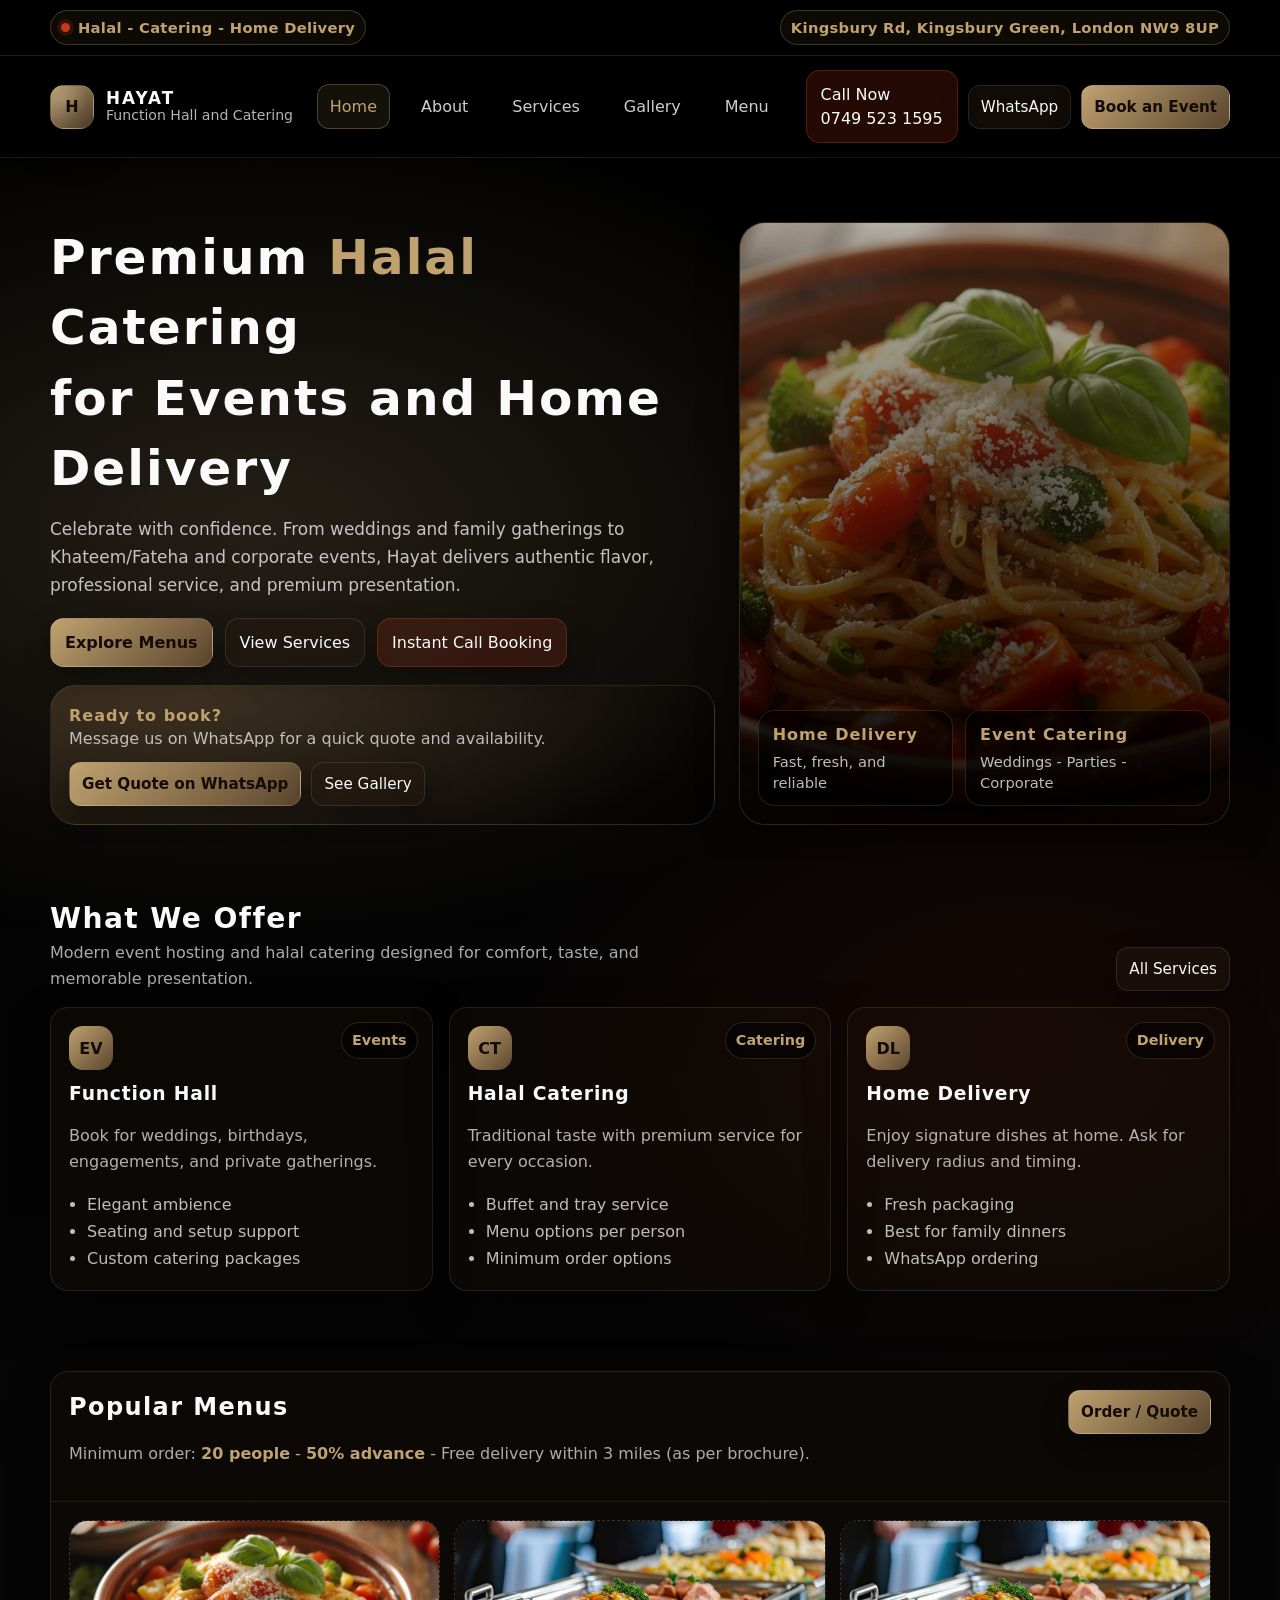
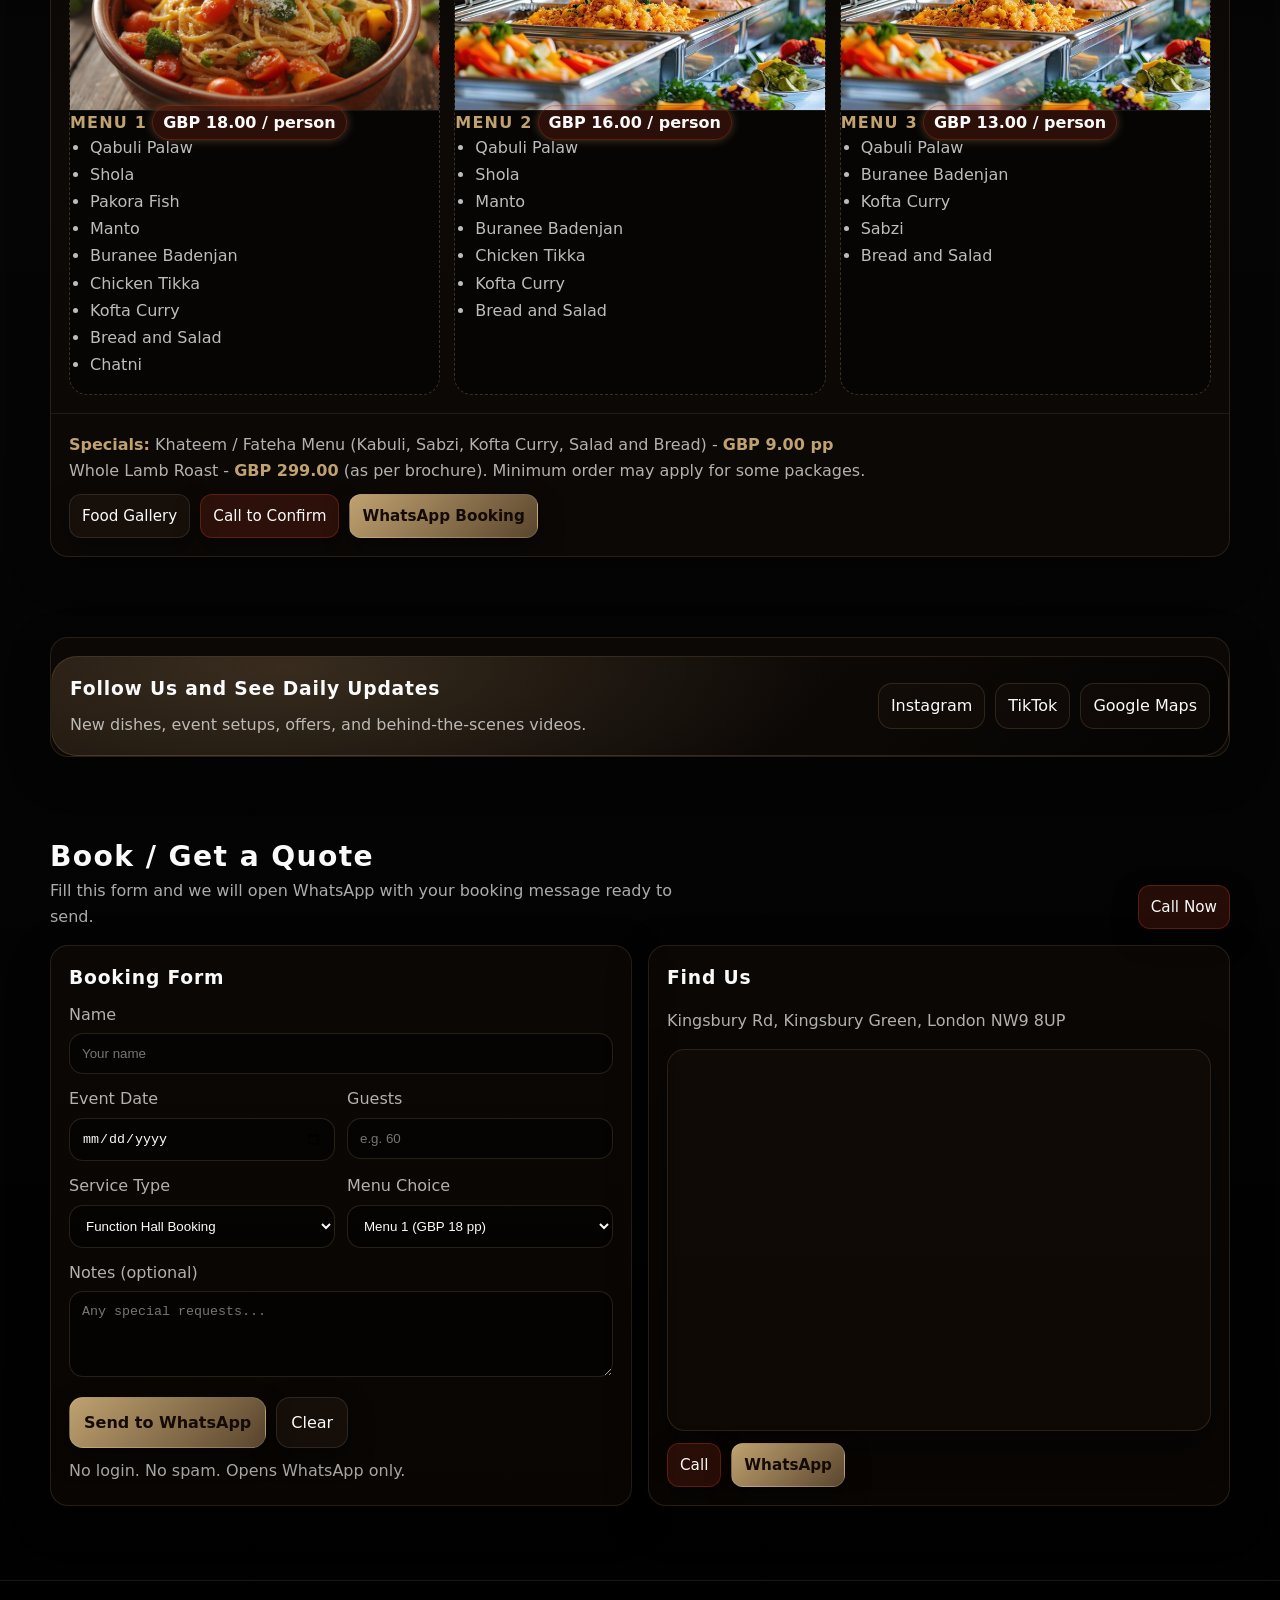
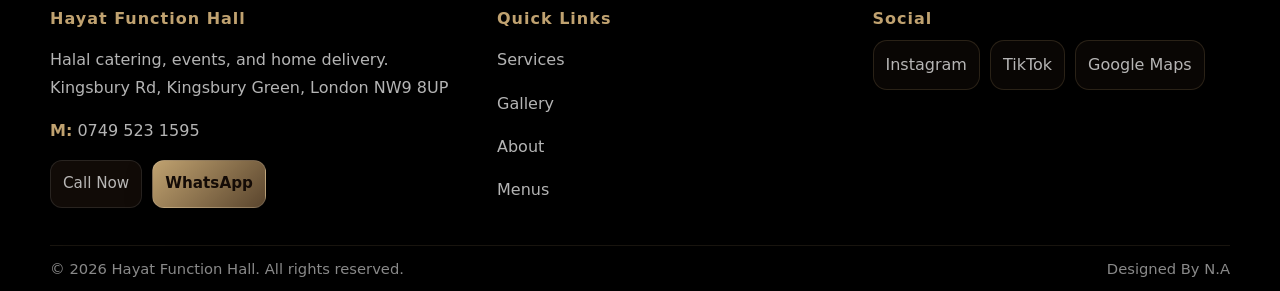
<file: index.html>
﻿<!doctype html>
<html lang="en">
<head>
  <meta charset="utf-8" />
  <meta name="viewport" content="width=device-width, initial-scale=1" />
  <title>Hayat Function Hall | Halal Catering and Home Delivery</title>
  <meta name="description" content="Hayat Function Hall - Halal catering, events, and home delivery in Kingsbury, London NW9 8UP." />
  <link rel="stylesheet" href="style.css" />
</head>
<body>
  <div class="topbar">
    <div class="container">
      <div class="row">
        <div class="badge"><span class="dot"></span> Halal - Catering - Home Delivery</div>
        <div class="badge">Kingsbury Rd, Kingsbury Green, London NW9 8UP</div>
      </div>
    </div>
  </div>

  <header class="nav">
    <div class="container">
      <div class="row">
        <a class="brand" href="index.html" aria-label="Hayat home page">
          <div class="brand-mark">H</div>
          <div class="brand-title">
            <strong>HAYAT</strong>
            <span>Function Hall and Catering</span>
          </div>
        </a>

        <nav id="site-nav" class="navlinks" data-navlinks>
          <a href="index.html">Home</a>
          <a href="about.html">About</a>
          <a href="services.html">Services</a>
          <a href="gallery.html">Gallery</a>
          <a href="#menu">Menu</a>
        </nav>

        <div class="nav-cta">
          <a class="btn danger" href="tel:+447495231595">Call Now &nbsp;<br />0749 523 1595</a>
          <a class="btn small" href="https://wa.me/447495231595" target="_blank" rel="noopener">WhatsApp</a>
          <a class="btn small primary" href="#book">Book an Event</a>
          <button class="hamburger" data-burger aria-label="Open menu" aria-controls="site-nav" aria-expanded="false">
            <span></span><span></span><span></span>
          </button>
        </div>
      </div>
    </div>
  </header>

  <main>
    <section class="hero">
      <div class="container">
        <div class="hero-grid">
          <div>
            <h1>
              Premium <span class="gold">Halal</span> Catering <br />
              for Events and Home Delivery
            </h1>
            <p>
              Celebrate with confidence. From weddings and family gatherings to Khateem/Fateha and corporate events,
              Hayat delivers authentic flavor, professional service, and premium presentation.
            </p>

            <div class="hero-card">
              <a class="btn primary" href="#menu">Explore Menus</a>
              <a class="btn" href="services.html">View Services</a>
              <a class="btn danger" href="tel:+447495231595">Instant Call Booking</a>
            </div>

            <div class="strip" id="cta">
              <div>
                <strong>Ready to book?</strong><br />
                <span>Message us on WhatsApp for a quick quote and availability.</span>
              </div>
              <div class="section-actions">
                <a class="btn small primary" href="https://wa.me/447495231595" target="_blank" rel="noopener">Get Quote on WhatsApp</a>
                <a class="btn small" href="gallery.html">See Gallery</a>
              </div>
            </div>
          </div>

          <div class="hero-media">
            <img src="brochure.jpg" alt="Hayat catering and event setup" />
            <div class="media-badge">
              <div class="kpi">
                <strong>Home Delivery</strong>
                <span>Fast, fresh, and reliable</span>
              </div>
              <div class="kpi">
                <strong>Event Catering</strong>
                <span>Weddings - Parties - Corporate</span>
              </div>
            </div>
          </div>
        </div>
      </div>
    </section>

    <section class="section">
      <div class="container">
        <div class="section-title">
          <div>
            <h2>What We Offer</h2>
            <p>Modern event hosting and halal catering designed for comfort, taste, and memorable presentation.</p>
          </div>
          <a class="btn small" href="services.html">All Services</a>
        </div>

        <div class="grid">
          <article class="card service">
            <div class="tag">Events</div>
            <div class="pad">
              <div class="icon" aria-hidden="true">EV</div>
              <h3>Function Hall</h3>
              <p class="muted">Book for weddings, birthdays, engagements, and private gatherings.</p>
              <ul>
                <li>Elegant ambience</li>
                <li>Seating and setup support</li>
                <li>Custom catering packages</li>
              </ul>
            </div>
          </article>

          <article class="card service">
            <div class="tag">Catering</div>
            <div class="pad">
              <div class="icon" aria-hidden="true">CT</div>
              <h3>Halal Catering</h3>
              <p class="muted">Traditional taste with premium service for every occasion.</p>
              <ul>
                <li>Buffet and tray service</li>
                <li>Menu options per person</li>
                <li>Minimum order options</li>
              </ul>
            </div>
          </article>

          <article class="card service">
            <div class="tag">Delivery</div>
            <div class="pad">
              <div class="icon" aria-hidden="true">DL</div>
              <h3>Home Delivery</h3>
              <p class="muted">Enjoy signature dishes at home. Ask for delivery radius and timing.</p>
              <ul>
                <li>Fresh packaging</li>
                <li>Best for family dinners</li>
                <li>WhatsApp ordering</li>
              </ul>
            </div>
          </article>
        </div>
      </div>
    </section>

    <section class="section" id="menu">
      <div class="container">
        <div class="card menu-wrap">
          <div class="menu-head">
            <div>
              <h2 class="menu-title">Popular Menus</h2>
              <p class="note">
                Minimum order: <strong class="gold-text">20 people</strong> -
                <strong class="gold-text">50% advance</strong> - Free delivery within 3 miles (as per brochure).
              </p>
            </div>
            <a class="btn small primary" href="https://wa.me/447495231595" target="_blank" rel="noopener">Order / Quote</a>
          </div>

          <div class="menu-grid">
            <div class="menu-card">
              <div class="img"><img src="menu1.jpg" alt="Menu 1" /></div>
              <div class="price">
                <strong>MENU 1</strong>
                <span class="pill">GBP 18.00 / person</span>
              </div>
              <ul>
                <li>Qabuli Palaw</li>
                <li>Shola</li>
                <li>Pakora Fish</li>
                <li>Manto</li>
                <li>Buranee Badenjan</li>
                <li>Chicken Tikka</li>
                <li>Kofta Curry</li>
                <li>Bread and Salad</li>
                <li>Chatni</li>
              </ul>
            </div>

            <div class="menu-card">
              <div class="img"><img src="menu2.jpg" alt="Menu 2" /></div>
              <div class="price">
                <strong>MENU 2</strong>
                <span class="pill">GBP 16.00 / person</span>
              </div>
              <ul>
                <li>Qabuli Palaw</li>
                <li>Shola</li>
                <li>Manto</li>
                <li>Buranee Badenjan</li>
                <li>Chicken Tikka</li>
                <li>Kofta Curry</li>
                <li>Bread and Salad</li>
              </ul>
            </div>

            <div class="menu-card">
              <div class="img"><img src="menu3.jpg" alt="Menu 3" /></div>
              <div class="price">
                <strong>MENU 3</strong>
                <span class="pill">GBP 13.00 / person</span>
              </div>
              <ul>
                <li>Qabuli Palaw</li>
                <li>Buranee Badenjan</li>
                <li>Kofta Curry</li>
                <li>Sabzi</li>
                <li>Bread and Salad</li>
              </ul>
            </div>
          </div>

          <div class="menu-cta">
            <div class="muted">
              <strong class="gold-text">Specials:</strong> Khateem / Fateha Menu (Kabuli, Sabzi, Kofta Curry, Salad and Bread) -
              <strong class="gold-text">GBP 9.00 pp</strong><br />
              Whole Lamb Roast - <strong class="gold-text">GBP 299.00</strong> (as per brochure).
              Minimum order may apply for some packages.
            </div>
            <div class="section-actions">
              <a class="btn small" href="gallery.html">Food Gallery</a>
              <a class="btn small danger" href="tel:+447495231595">Call to Confirm</a>
              <a class="btn small primary" href="https://wa.me/447495231595" target="_blank" rel="noopener">WhatsApp Booking</a>
            </div>
          </div>
        </div>
      </div>
    </section>

    <section class="section">
      <div class="container">
        <div class="card">
          <div class="pad strip zero-bottom">
            <div>
              <h3 class="zero-bottom">Follow Us and See Daily Updates</h3>
              <div class="muted">New dishes, event setups, offers, and behind-the-scenes videos.</div>
            </div>
            <div class="social" data-social-links>
              <a data-social="instagram" href="#" target="_blank" rel="noopener">Instagram</a>
              <a data-social="facebook" href="#" target="_blank" rel="noopener">Facebook</a>
              <a data-social="tiktok" href="#" target="_blank" rel="noopener">TikTok</a>
              <a data-social="youtube" href="#" target="_blank" rel="noopener">YouTube</a>
              <a data-social="maps" href="#" target="_blank" rel="noopener">Google Maps</a>
            </div>
          </div>
        </div>
      </div>
    </section>

    <section class="section" id="book">
      <div class="container">
        <div class="section-title">
          <div>
            <h2>Book / Get a Quote</h2>
            <p>Fill this form and we will open WhatsApp with your booking message ready to send.</p>
          </div>
          <a class="btn small danger" href="tel:+447495231595">Call Now</a>
        </div>

        <div class="grid">
          <div class="card span-6">
            <div class="pad">
              <h3>Booking Form</h3>

              <form id="bookingForm" class="muted form-grid">
                <div>
                  <label class="field-label" for="booking-name">Name</label>
                  <input id="booking-name" class="field-control" required name="name" placeholder="Your name" />
                </div>

                <div class="form-row">
                  <div>
                    <label class="field-label" for="booking-date">Event Date</label>
                    <input id="booking-date" class="field-control" required type="date" name="date" />
                  </div>
                  <div>
                    <label class="field-label" for="booking-guests">Guests</label>
                    <input id="booking-guests" class="field-control" required type="number" min="1" name="guests" placeholder="e.g. 60" />
                  </div>
                </div>

                <div class="form-row">
                  <div>
                    <label class="field-label" for="booking-service">Service Type</label>
                    <select id="booking-service" class="field-control" required name="service">
                      <option value="Function Hall Booking">Function Hall Booking</option>
                      <option value="Catering Only">Catering Only</option>
                      <option value="Home Delivery">Home Delivery</option>
                      <option value="Khateem/Fateha Menu">Khateem/Fateha Menu</option>
                      <option value="Whole Lamb Roast">Whole Lamb Roast</option>
                    </select>
                  </div>
                  <div>
                    <label class="field-label" for="booking-menu">Menu Choice</label>
                    <select id="booking-menu" class="field-control" required name="menu">
                      <option value="Menu 1 (GBP 18 pp)">Menu 1 (GBP 18 pp)</option>
                      <option value="Menu 2 (GBP 16 pp)">Menu 2 (GBP 16 pp)</option>
                      <option value="Menu 3 (GBP 13 pp)">Menu 3 (GBP 13 pp)</option>
                      <option value="Khateem/Fateha (GBP 9 pp)">Khateem/Fateha (GBP 9 pp)</option>
                      <option value="Whole Lamb Roast (GBP 299)">Whole Lamb Roast (GBP 299)</option>
                    </select>
                  </div>
                </div>

                <div>
                  <label class="field-label" for="booking-notes">Notes (optional)</label>
                  <textarea id="booking-notes" class="field-control" name="notes" rows="4" placeholder="Any special requests..."></textarea>
                </div>

                <div class="actions">
                  <button class="btn primary" type="submit">Send to WhatsApp</button>
                  <button class="btn" type="reset">Clear</button>
                  <span class="muted-note">No login. No spam. Opens WhatsApp only.</span>
                </div>
              </form>
            </div>
          </div>

          <div class="card span-6">
            <div class="pad">
              <h3>Find Us</h3>
              <p class="muted" id="addressText">Kingsbury Rd, Kingsbury Green, London NW9 8UP</p>

              <div class="card map-card">
                <iframe
                  id="mapFrame"
                  class="map-frame"
                  src=""
                  loading="lazy"
                  referrerpolicy="no-referrer-when-downgrade"
                  title="Google Map">
                </iframe>
              </div>

              <div class="section-actions gap-top-12">
                <a class="btn small danger" href="tel:+447495231595">Call</a>
                <a class="btn small primary" href="https://wa.me/447495231595" target="_blank" rel="noopener">WhatsApp</a>
              </div>
            </div>
          </div>
        </div>
      </div>
    </section>
  </main>

  <footer class="footer">
    <div class="container">
      <div class="row">
        <div>
          <h4>Hayat Function Hall</h4>
          <p>
            Halal catering, events, and home delivery.<br />
            Kingsbury Rd, Kingsbury Green, London NW9 8UP
          </p>
          <p><strong class="gold-text">M:</strong> <a href="tel:+447495231595">0749 523 1595</a></p>
          <div class="footer-cta">
            <a class="btn small" href="tel:+447495231595">Call Now</a>
            <a class="btn small primary" href="https://wa.me/447495231595" target="_blank" rel="noopener">WhatsApp</a>
          </div>
        </div>

        <div>
          <h4>Quick Links</h4>
          <div class="quick-links-container">
            <p><a href="services.html">Services</a></p>
            <p><a href="gallery.html">Gallery</a></p>
            <p><a href="about.html">About</a></p>
            <p><a href="#menu">Menus</a></p>
          </div>
        </div>

        <div>
          <h4>Social</h4>
          <div class="social" data-social-links>
            <a data-social="instagram" href="#" target="_blank" rel="noopener">Instagram</a>
            <a data-social="facebook" href="#" target="_blank" rel="noopener">Facebook</a>
            <a data-social="tiktok" href="#" target="_blank" rel="noopener">TikTok</a>
            <a data-social="youtube" href="#" target="_blank" rel="noopener">YouTube</a>
            <a data-social="maps" href="#" target="_blank" rel="noopener">Google Maps</a>
          </div>
        </div>
      </div>

      <div class="subfooter">
        <span>&copy; <span data-year></span> Hayat Function Hall. All rights reserved.</span>
        <span>Designed By N.A</span>
      </div>
    </div>
  </footer>

  <script src="site-config.js"></script>
  <script src="main.js"></script>
</body>
</html>
</file>
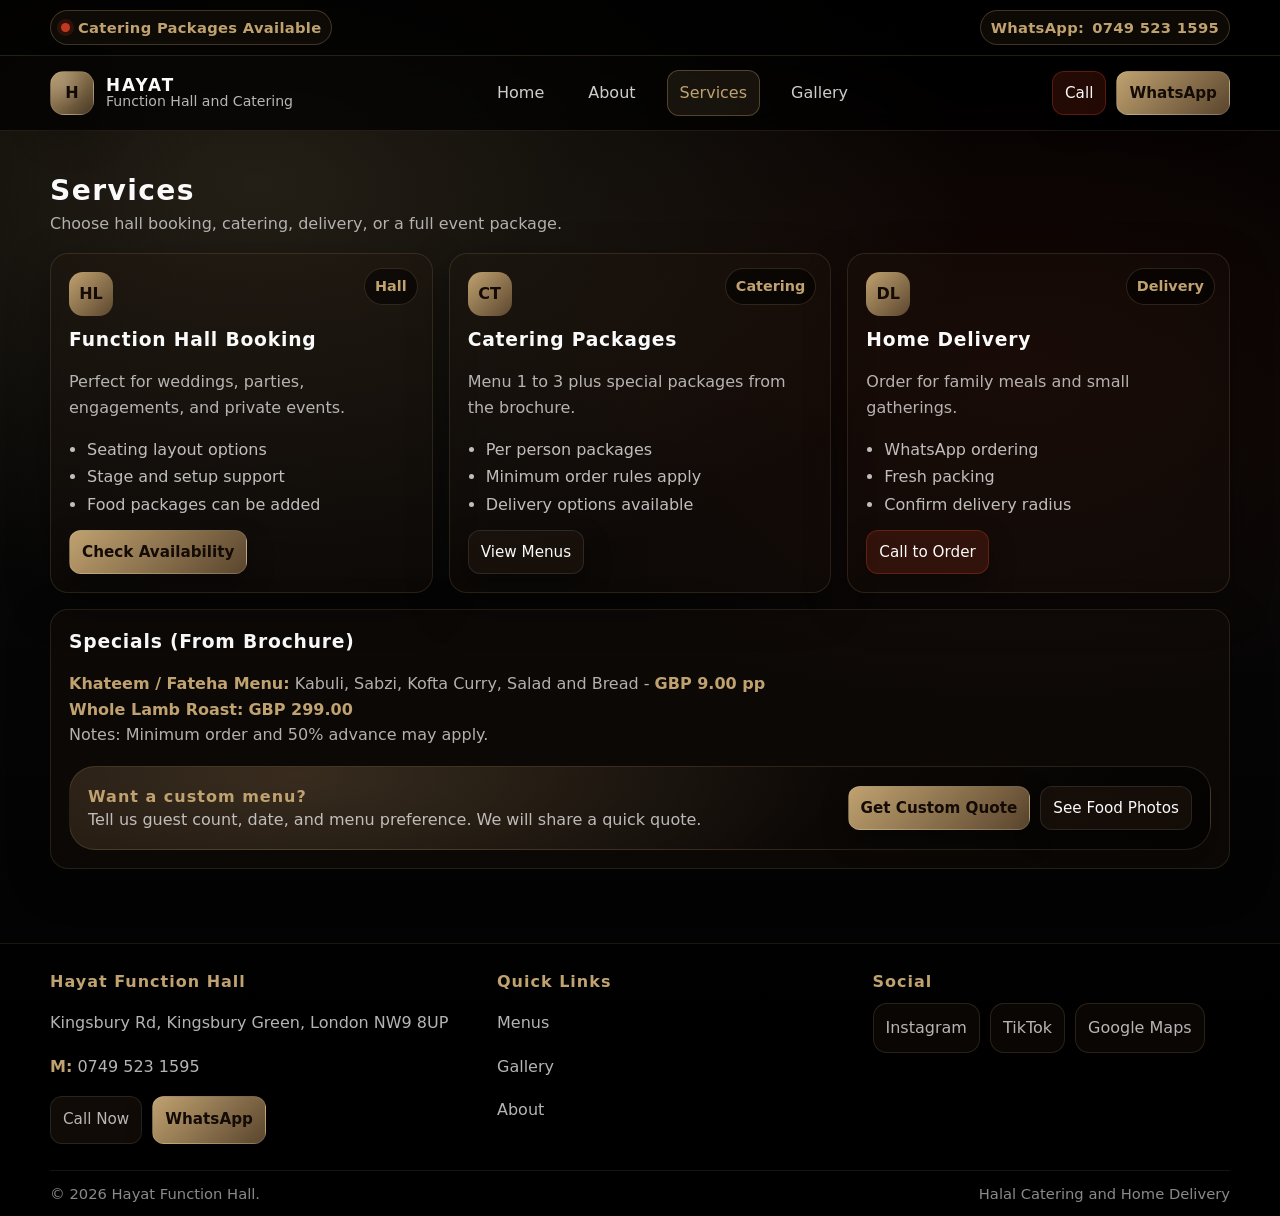
<file: services.html>
﻿<!doctype html>
<html lang="en">
<head>
  <meta charset="utf-8" />
  <meta name="viewport" content="width=device-width, initial-scale=1" />
  <title>Services | Hayat Function Hall</title>
  <link rel="stylesheet" href="style.css" />
</head>
<body>
  <div class="topbar">
    <div class="container">
      <div class="row">
        <div class="badge"><span class="dot"></span> Catering Packages Available</div>
        <div class="badge">WhatsApp: <a href="https://wa.me/447495231595" target="_blank" rel="noopener">0749 523 1595</a></div>
      </div>
    </div>
  </div>

  <header class="nav">
    <div class="container">
      <div class="row">
        <a class="brand" href="index.html" aria-label="Hayat home page">
          <div class="brand-mark">H</div>
          <div class="brand-title"><strong>HAYAT</strong><span>Function Hall and Catering</span></div>
        </a>

        <nav id="site-nav" class="navlinks" data-navlinks>
          <a href="index.html">Home</a>
          <a href="about.html">About</a>
          <a href="services.html">Services</a>
          <a href="gallery.html">Gallery</a>
        </nav>

        <div class="nav-cta">
          <a class="btn small danger" href="tel:+447495231595">Call</a>
          <a class="btn small primary" href="https://wa.me/447495231595" target="_blank" rel="noopener">WhatsApp</a>
          <button class="hamburger" data-burger aria-label="Open menu" aria-controls="site-nav" aria-expanded="false">
            <span></span><span></span><span></span>
          </button>
        </div>
      </div>
    </div>
  </header>

  <main class="section">
    <div class="container">
      <div class="section-title">
        <div>
          <h2>Services</h2>
          <p>Choose hall booking, catering, delivery, or a full event package.</p>
        </div>
      </div>

      <div class="grid">
        <article class="card service">
          <div class="tag">Hall</div>
          <div class="pad">
            <div class="icon" aria-hidden="true">HL</div>
            <h3>Function Hall Booking</h3>
            <p class="muted">Perfect for weddings, parties, engagements, and private events.</p>
            <ul>
              <li>Seating layout options</li>
              <li>Stage and setup support</li>
              <li>Food packages can be added</li>
            </ul>
            <div class="gap-top-12">
              <a class="btn small primary" href="https://wa.me/447495231595" target="_blank" rel="noopener">Check Availability</a>
            </div>
          </div>
        </article>

        <article class="card service">
          <div class="tag">Catering</div>
          <div class="pad">
            <div class="icon" aria-hidden="true">CT</div>
            <h3>Catering Packages</h3>
            <p class="muted">Menu 1 to 3 plus special packages from the brochure.</p>
            <ul>
              <li>Per person packages</li>
              <li>Minimum order rules apply</li>
              <li>Delivery options available</li>
            </ul>
            <div class="gap-top-12">
              <a class="btn small" href="index.html#menu">View Menus</a>
            </div>
          </div>
        </article>

        <article class="card service">
          <div class="tag">Delivery</div>
          <div class="pad">
            <div class="icon" aria-hidden="true">DL</div>
            <h3>Home Delivery</h3>
            <p class="muted">Order for family meals and small gatherings.</p>
            <ul>
              <li>WhatsApp ordering</li>
              <li>Fresh packing</li>
              <li>Confirm delivery radius</li>
            </ul>
            <div class="gap-top-12">
              <a class="btn small danger" href="tel:+447495231595">Call to Order</a>
            </div>
          </div>
        </article>

        <div class="card span-12">
          <div class="pad">
            <h3>Specials (From Brochure)</h3>
            <p class="muted">
              <strong class="gold-text">Khateem / Fateha Menu:</strong>
              Kabuli, Sabzi, Kofta Curry, Salad and Bread - <strong class="gold-text">GBP 9.00 pp</strong><br />
              <strong class="gold-text">Whole Lamb Roast:</strong>
              <strong class="gold-text">GBP 299.00</strong><br />
              Notes: Minimum order and 50% advance may apply.
            </p>

            <div class="strip">
              <div>
                <strong>Want a custom menu?</strong><br />
                <span>Tell us guest count, date, and menu preference. We will share a quick quote.</span>
              </div>
              <div class="section-actions">
                <a class="btn small primary" href="https://wa.me/447495231595" target="_blank" rel="noopener">Get Custom Quote</a>
                <a class="btn small" href="gallery.html">See Food Photos</a>
              </div>
            </div>
          </div>
        </div>
      </div>
    </div>
  </main>

  <footer class="footer">
    <div class="container">
      <div class="row">
        <div>
          <h4>Hayat Function Hall</h4>
          <p>Kingsbury Rd, Kingsbury Green, London NW9 8UP</p>
          <p><strong class="gold-text">M:</strong> <a href="tel:+447495231595">0749 523 1595</a></p>
          <div class="footer-cta">
            <a class="btn small" href="tel:+447495231595">Call Now</a>
            <a class="btn small primary" href="https://wa.me/447495231595" target="_blank" rel="noopener">WhatsApp</a>
          </div>
        </div>
        <div>
          <h4>Quick Links</h4>
          <p><a href="index.html#menu">Menus</a></p>
          <p><a href="gallery.html">Gallery</a></p>
          <p><a href="about.html">About</a></p>
        </div>
        <div>
          <h4>Social</h4>
          <div class="social" data-social-links>
            <a data-social="instagram" href="#" target="_blank" rel="noopener">Instagram</a>
            <a data-social="facebook" href="#" target="_blank" rel="noopener">Facebook</a>
            <a data-social="tiktok" href="#" target="_blank" rel="noopener">TikTok</a>
            <a data-social="youtube" href="#" target="_blank" rel="noopener">YouTube</a>
            <a data-social="maps" href="#" target="_blank" rel="noopener">Google Maps</a>
          </div>
        </div>
      </div>

      <div class="subfooter">
        <span>&copy; <span data-year></span> Hayat Function Hall.</span>
        <span>Halal Catering and Home Delivery</span>
      </div>
    </div>
  </footer>

  <script src="site-config.js"></script>
  <script src="main.js"></script>
</body>
</html>
</file>
<file: style.css>
:root{
  --black:#010101;
  --deep:#271a11;
  --gold:#c0a270;
  --brown:#5f4930;
  --red:#c2391f;
  --white:#fafafa;

  --shadow:0 14px 40px rgba(0,0,0,.45);
  --radius:18px;
  --radius2:26px;

  --container:1180px;
}

*{box-sizing:border-box}
html,body{margin:0;padding:0}
body{
  font-family:ui-sans-serif, system-ui, -apple-system, Segoe UI, Roboto, Arial, "Noto Sans", "Helvetica Neue", sans-serif;
  color:var(--white);
  line-height:1.45;
  background:
    radial-gradient(1200px 700px at 20% 15%, rgba(192,162,112,.18), transparent 60%),
    radial-gradient(900px 600px at 80% 30%, rgba(194,57,31,.10), transparent 60%),
    linear-gradient(180deg, #000 0%, #060606 50%, #000 100%);
  overflow-x:hidden;
}

a{color:inherit;text-decoration:none}
img{max-width:100%;display:block}
button{font:inherit}
iframe{display:block}

.container{width:min(var(--container), calc(100% - 40px));margin-inline:auto}

.topbar{
  background:rgba(1,1,1,.85);
  border-bottom:1px solid rgba(192,162,112,.18);
}
.topbar .row{
  display:flex;
  align-items:center;
  justify-content:space-between;
  flex-wrap:wrap;
  padding:10px 0;
  gap:12px;
}
.badge{
  display:inline-flex;
  align-items:center;
  gap:8px;
  padding:6px 10px;
  max-width:100%;
  border-radius:999px;
  border:1px solid rgba(192,162,112,.28);
  background:rgba(39,26,17,.35);
  color:var(--gold);
  font-weight:650;
  letter-spacing:.3px;
  font-size:.92rem;
  white-space:normal;
}
.badge .dot{
  width:9px;
  height:9px;
  border-radius:50%;
  background:var(--red);
  box-shadow:0 0 0 4px rgba(194,57,31,.18);
}

.nav{
  position:sticky;
  top:0;
  z-index:50;
  backdrop-filter:blur(10px);
  background:rgba(1,1,1,.70);
  border-bottom:1px solid rgba(192,162,112,.15);
}
.nav .row{
  display:flex;
  align-items:center;
  justify-content:space-between;
  position:relative;
  padding:14px 0;
  gap:14px;
}
.brand{display:flex;align-items:center;gap:12px}
.brand-mark{
  width:44px;
  height:44px;
  border-radius:14px;
  background:
    radial-gradient(circle at 30% 30%, rgba(250,250,250,.14), transparent 55%),
    linear-gradient(135deg, rgba(192,162,112,.95), rgba(95,73,48,.75));
  border:1px solid rgba(250,250,250,.10);
  box-shadow:var(--shadow);
  display:grid;
  place-items:center;
  font-weight:900;
  color:#120a05;
}
.brand-title{display:flex;flex-direction:column;line-height:1.05}
.brand-title strong{font-size:1.05rem;letter-spacing:2px}
.brand-title span{color:rgba(250,250,250,.72);font-size:.88rem}

.navlinks{display:flex;gap:18px;align-items:center;flex-wrap:wrap}
.navlinks a{
  padding:10px 12px;
  border-radius:12px;
  color:rgba(250,250,250,.82);
  border:1px solid transparent;
  transition:.2s ease;
}
.navlinks a:hover{
  border-color:rgba(192,162,112,.25);
  background:rgba(39,26,17,.30);
  color:var(--white);
}
.navlinks a.active{
  border-color:rgba(192,162,112,.35);
  background:rgba(192,162,112,.10);
  color:var(--gold);
}

.nav-cta{display:flex;gap:10px;align-items:center}
.btn{
  display:inline-flex;
  align-items:center;
  justify-content:center;
  gap:10px;
  padding:12px 14px;
  border-radius:14px;
  border:1px solid rgba(250,250,250,.10);
  background:rgba(39,26,17,.45);
  color:var(--white);
  cursor:pointer;
  transition:.2s ease;
  box-shadow:0 10px 26px rgba(0,0,0,.35);
  white-space:nowrap;
}
.btn:hover{transform:translateY(-1px);border-color:rgba(192,162,112,.25)}
.btn.primary{
  background:linear-gradient(135deg, rgba(192,162,112,1), rgba(95,73,48,.95));
  color:#140b06;
  border-color:rgba(250,250,250,.12);
  font-weight:800;
}
.btn.danger{
  background:rgba(194,57,31,.18);
  border-color:rgba(194,57,31,.35);
  color:var(--white);
}
.btn.small{padding:10px 12px;border-radius:12px;font-size:.95rem}

.hamburger{
  display:none;
  width:44px;
  height:44px;
  border-radius:14px;
  border:1px solid rgba(250,250,250,.10);
  background:rgba(39,26,17,.35);
  color:var(--white);
}
.hamburger span{display:block;height:2px;background:rgba(250,250,250,.85);margin:6px 10px;border-radius:2px}

.hero{position:relative;padding:64px 0 34px;overflow:hidden}
.hero-grid{display:grid;grid-template-columns:1.15fr .85fr;gap:24px;align-items:stretch}
.hero h1{margin:0;font-size:clamp(2rem, 3.8vw, 3.4rem);letter-spacing:2px}
.hero h1 .gold{color:var(--gold)}
.hero p{
  margin:12px 0 0;
  color:rgba(250,250,250,.76);
  font-size:1.06rem;
  line-height:1.65;
  max-width:58ch;
}
.hero-card{margin-top:18px;display:flex;gap:12px;flex-wrap:wrap}
.hero-media{
  border-radius:var(--radius2);
  border:1px solid rgba(192,162,112,.18);
  background:rgba(39,26,17,.25);
  box-shadow:var(--shadow);
  overflow:hidden;
  position:relative;
  min-height:340px;
}
.hero-media video,
.hero-media img{
  width:100%;
  height:100%;
  object-fit:cover;
  display:block;
  filter:contrast(1.03) saturate(1.05);
}
.hero-media::after{
  content:"";
  position:absolute;
  inset:0;
  background:
    linear-gradient(180deg, rgba(0,0,0,.25) 0%, rgba(0,0,0,.65) 70%, rgba(0,0,0,.85) 100%),
    radial-gradient(800px 400px at 40% 20%, rgba(192,162,112,.22), transparent 60%);
  pointer-events:none;
}
.hero-media .media-badge{
  position:absolute;
  left:18px;
  bottom:18px;
  right:18px;
  display:flex;
  justify-content:space-between;
  gap:12px;
  align-items:flex-end;
  z-index:2;
}
.kpi{
  padding:12px 14px;
  border-radius:16px;
  background:rgba(1,1,1,.55);
  border:1px solid rgba(192,162,112,.18);
}
.kpi strong{display:block;color:var(--gold);letter-spacing:1px}
.kpi span{display:block;color:rgba(250,250,250,.75);font-size:.92rem;margin-top:4px}

.section{padding:40px 0}
.section-title{display:flex;align-items:flex-end;justify-content:space-between;gap:18px;flex-wrap:wrap;margin-bottom:16px}
.section-title h2{margin:0;font-size:clamp(1.4rem, 2.2vw, 2rem);letter-spacing:1.4px}
.section-title p{margin:0;color:rgba(250,250,250,.68);max-width:62ch;line-height:1.6}

.grid{display:grid;grid-template-columns:repeat(12, 1fr);gap:16px}
.card{
  border-radius:var(--radius);
  border:1px solid rgba(192,162,112,.16);
  background:rgba(39,26,17,.22);
  box-shadow:0 14px 40px rgba(0,0,0,.35);
  overflow:hidden;
}
.card .pad{padding:18px}
.card h3{margin:0 0 10px;letter-spacing:.8px}
.muted{color:rgba(250,250,250,.70);line-height:1.6}

.span-4{grid-column:span 4}
.span-5{grid-column:span 5}
.span-6{grid-column:span 6}
.span-7{grid-column:span 7}
.span-12{grid-column:span 12}

.service{grid-column:span 4;position:relative}
.service .tag{
  position:absolute;
  top:14px;
  right:14px;
  padding:7px 10px;
  border-radius:999px;
  background:rgba(1,1,1,.55);
  border:1px solid rgba(192,162,112,.20);
  color:var(--gold);
  font-weight:700;
  font-size:.9rem;
}
.service .icon{
  width:44px;
  height:44px;
  border-radius:14px;
  display:grid;
  place-items:center;
  background:linear-gradient(135deg, rgba(192,162,112,1), rgba(95,73,48,.95));
  color:#140b06;
  font-weight:900;
  margin-bottom:10px;
}
.service ul{margin:12px 0 0;padding-left:18px;color:rgba(250,250,250,.75);line-height:1.7}

.menu-wrap{grid-column:span 12}
.menu-head{
  display:flex;
  align-items:flex-start;
  justify-content:space-between;
  gap:12px;
  padding:18px;
  border-bottom:1px solid rgba(192,162,112,.12);
}
.menu-title{margin:0;letter-spacing:1.4px}
.menu-head .note{color:rgba(250,250,250,.68);line-height:1.6}
.menu-grid{padding:18px;display:grid;grid-template-columns:repeat(3, 1fr);gap:14px}
.menu-card{
  border-radius:18px;
  border:1px dashed rgba(192,162,112,.28);
  background:rgba(1,1,1,.35);
  overflow:hidden;
  transition:all .35s ease;
}
.menu-card:hover{
  transform:translateY(-6px);
  box-shadow:0 18px 40px rgba(0,0,0,.65);
  border-color:rgba(192,162,112,.55);
}
.menu-card .img{height:190px;overflow:hidden;border-bottom:1px solid rgba(250,250,250,.07)}
.menu-card .img img{width:100%;height:100%;object-fit:cover;transition:transform .4s ease}
.menu-card:hover .img img{transform:scale(1.08)}
.price strong{color:var(--gold);letter-spacing:1.2px}
.pill{
  padding:7px 10px;
  border-radius:999px;
  background:rgba(194,57,31,.20);
  border:1px solid rgba(194,57,31,.35);
  font-weight:800;
  box-shadow:0 0 10px rgba(192,162,112,.35);
}
.menu-card ul{margin:0;padding:0 16px 16px 20px;color:rgba(250,250,250,.75);line-height:1.7}
.menu-cta{
  display:flex;
  flex-wrap:wrap;
  gap:10px;
  padding:18px;
  border-top:1px solid rgba(192,162,112,.12);
  justify-content:space-between;
}

.strip{
  margin-top:18px;
  padding:18px;
  border-radius:var(--radius2);
  background:
    radial-gradient(900px 300px at 20% 10%, rgba(192,162,112,.20), transparent 60%),
    linear-gradient(135deg, rgba(39,26,17,.55), rgba(1,1,1,.55));
  border:1px solid rgba(192,162,112,.18);
  display:flex;
  flex-wrap:wrap;
  gap:12px;
  align-items:center;
  justify-content:space-between;
}
.strip strong{color:var(--gold);letter-spacing:1px}
.strip span{color:rgba(250,250,250,.72)}

.actions{display:flex;gap:10px;flex-wrap:wrap;align-items:center}
.section-actions{display:flex;gap:10px;flex-wrap:wrap}
.muted-note{color:rgba(250,250,250,.65)}

.form-grid{display:grid;gap:12px}
.form-row{display:grid;grid-template-columns:1fr 1fr;gap:12px}
.field-control{
  width:100%;
  padding:12px;
  border-radius:14px;
  border:1px solid rgba(192,162,112,.18);
  background:rgba(1,1,1,.35);
  color:var(--white);
}
.field-control:focus{outline:2px solid rgba(192,162,112,.45);outline-offset:1px}
.field-label{display:inline-block;margin-bottom:6px}

.map-card{overflow:hidden;border-radius:18px}
.map-frame{width:100%;height:380px;border:0}

.gallery-grid{display:grid;grid-template-columns:repeat(12, 1fr);gap:14px}
.gitem{
  grid-column:span 3;
  border-radius:18px;
  overflow:hidden;
  border:1px solid rgba(192,162,112,.16);
  background:rgba(1,1,1,.35);
  cursor:pointer;
  position:relative;
}
.gitem img{width:100%;height:210px;object-fit:cover;transition:.25s ease}
.gitem:hover img{transform:scale(1.03)}
.gitem::after{
  content:"";
  position:absolute;
  inset:0;
  background:linear-gradient(180deg, transparent 55%, rgba(0,0,0,.65) 100%);
  pointer-events:none;
}

.lightbox{
  position:fixed;
  inset:0;
  display:grid;
  place-items:center;
  z-index:120;
  padding:20px;
  opacity:0;
  pointer-events:none;
  transition:opacity .3s ease;
}
.lightbox.open{
  opacity:1;
  pointer-events:auto;
}
.lightbox-backdrop{
  position:absolute;
  inset:0;
  background:
    radial-gradient(circle at 10% 15%, rgba(192,162,112,.20), transparent 40%),
    radial-gradient(circle at 85% 85%, rgba(194,57,31,.15), transparent 42%),
    rgba(0,0,0,.76);
  backdrop-filter:blur(10px) saturate(115%);
}
.lightbox-shell{
  position:relative;
  width:min(1120px, calc(100vw - 40px));
  max-height:calc(100vh - 40px);
  border-radius:24px;
  border:1px solid rgba(250,250,250,.10);
  background:linear-gradient(165deg, rgba(18,18,18,.86), rgba(8,8,8,.92));
  box-shadow:0 30px 80px rgba(0,0,0,.55), inset 0 1px 0 rgba(250,250,250,.08);
  padding:16px;
  overflow:hidden;
}
.lightbox-figure{
  margin:0;
  border-radius:16px;
  overflow:hidden;
  background:rgba(0,0,0,.72);
  border:1px solid rgba(192,162,112,.16);
}
.lightbox img{
  width:100%;
  max-width:none;
  max-height:72vh;
  object-fit:contain;
  opacity:.02;
  transform:scale(.985);
  transform-origin:center;
  transition:transform .45s cubic-bezier(.2,.9,.2,1), opacity .3s ease;
}
.lightbox.open img{
  opacity:1;
  transform:scale(1);
}
.lightbox-meta{
  display:flex;
  justify-content:space-between;
  align-items:center;
  gap:10px;
  padding:12px 12px 2px;
  color:rgba(250,250,250,.84);
  font-size:.95rem;
}
.lightbox-close,
.lightbox-nav{
  position:absolute;
  border:1px solid rgba(250,250,250,.18);
  color:var(--white);
  background:rgba(1,1,1,.55);
  backdrop-filter:blur(4px);
  cursor:pointer;
}
.lightbox-close{
  top:10px;
  right:10px;
  width:42px;
  height:42px;
  border-radius:999px;
  font-size:1.3rem;
  line-height:1;
}
.lightbox-nav{
  top:50%;
  transform:translateY(-50%);
  width:44px;
  height:44px;
  border-radius:12px;
  font-size:1.3rem;
}
.lightbox-nav.prev{left:10px}
.lightbox-nav.next{right:10px}
.lightbox-close:hover,
.lightbox-nav:hover{
  border-color:rgba(192,162,112,.45);
  background:rgba(32,22,14,.68);
}
.lightbox-nav:disabled{
  opacity:.45;
  cursor:not-allowed;
}

.footer{margin-top:34px;border-top:1px solid rgba(192,162,112,.14);background:rgba(1,1,1,.80)}
.footer .row{padding:26px 0;display:grid;grid-template-columns:1.2fr 1fr 1fr;gap:18px}
.footer h4{margin:0 0 10px;color:var(--gold);letter-spacing:1px}
.footer p,.footer a{color:rgba(250,250,250,.72);line-height:1.7}
.social{display:flex;gap:10px;flex-wrap:wrap}
.social a{
  padding:10px 12px;
  border-radius:14px;
  border:1px solid rgba(192,162,112,.18);
  background:rgba(39,26,17,.25);
}
.subfooter{
  border-top:1px solid rgba(192,162,112,.12);
  padding:12px 0;
  color:rgba(250,250,250,.55);
  font-size:.92rem;
  display:flex;
  justify-content:space-between;
  gap:12px;
  flex-wrap:wrap;
}

.gold-text{color:var(--gold)}
.gap-top-10{margin-top:10px}
.gap-top-12{margin-top:12px}
.gap-top-14{margin-top:14px}
.zero-bottom{margin-bottom:0}

@media (max-width:1200px){
  .container{width:min(var(--container), calc(100% - 32px))}
  .hero{padding:54px 0 30px}
  .navlinks{gap:10px}
  .navlinks a{padding:9px 10px}
  .btn{padding:11px 12px}
}

@media (max-width:1080px){
  .hero-grid{grid-template-columns:1fr;gap:18px}
  .hero-media{min-height:300px}
  .service{grid-column:span 6}
  .menu-grid{grid-template-columns:repeat(2, minmax(0, 1fr))}
  .gitem{grid-column:span 4}
  .span-7,
  .span-6,
  .span-5,
  .span-4{grid-column:span 12}
  .form-row{grid-template-columns:1fr}
  .footer .row{grid-template-columns:1fr}
  .lightbox-shell{
    width:min(100vw - 24px, 860px);
    padding:12px;
    border-radius:18px;
  }
  .lightbox img{max-height:64vh}
  .lightbox-meta{
    padding:10px 8px 0;
    font-size:.9rem;
  }
  .nav .row {
    flex-wrap: wrap;
  }
  .navlinks {
    display: none;
    flex-basis: 100%;
    margin-top: 10px;
    background: rgba(1, 1, 1, 0.95);
    border: 1px solid rgba(192, 162, 112, 0.18);
    border-radius: 16px;
    padding: 10px;
    flex-direction: column;
    gap: 6px;
  }
  .navlinks a{
    width:100%;
    text-align:left;
  }
  .navlinks.open{display:flex}
  .hamburger{display:inline-block}
  .nav-cta .btn {
    display: none;
  }
}

@media (max-width:860px){
  .container{width:min(var(--container), calc(100% - 24px))}
  .hero{padding:42px 0 24px}
  .hero h1{letter-spacing:1px}
  .hero-card .btn{
    flex:1 1 calc(50% - 8px);
    min-width:0;
  }
  .section-title{align-items:flex-start}
  .menu-head{flex-direction:column;align-items:flex-start}
  .menu-cta{flex-direction:column;align-items:stretch}
  .strip{padding:14px}
  .nav-cta{gap:8px}
  .nav-cta .btn{display:none}

}

@media (max-width:700px){
  .topbar .row{
    justify-content:flex-start;
    align-items:flex-start;
    gap:4px;
    padding:8px 0;
  }
  .topbar .badge{
    border:none;
    background:transparent;
    border-radius:0;
    padding:0;
    font-size:.84rem;
    font-weight:600;
    color:rgba(250,250,250,.82);
  }
  .topbar .badge:first-child{
    color:var(--gold);
  }
  .topbar .badge:last-child{
    line-height:1.35;
    max-width:34ch;
  }
  .topbar .badge .dot{
    width:7px;
    height:7px;
    box-shadow:none;
  }
  .service{grid-column:span 12}
  .gitem{grid-column:span 6}
  .menu-grid{grid-template-columns:1fr}
  .hero-media .media-badge{
    left:10px;
    right:10px;
    bottom:10px;
    flex-direction:column;
    align-items:stretch;
  }
  .kpi{padding:10px 12px}
  .hero-card .btn{flex:1 1 100%}
  .section-actions,
  .actions{
    width:100%;
    flex-direction:column;
    align-items:stretch;
  }
  .section-actions .btn,
  .actions .btn{width:100%}

  .quick-links-container{
    display:flex;
    gap:12px;
    flex-wrap:nowrap;
    white-space:nowrap;
    overflow-x:auto;
  }

  .quick-links-container p{
    margin:0;
  }
}

@media (max-width:520px){
  .container{width:min(var(--container), calc(100% - 20px))}
  .brand-title span{display:none}
  .brand-title strong{font-size:.95rem}
  .brand-mark{width:40px;height:40px}
  .topbar .row{
    justify-content:flex-start;
    padding:7px 0;
  }
  .topbar .badge{
    width:auto;
    justify-content:flex-start;
    font-size:.8rem;
  }
  .gitem{grid-column:span 12}
  .lightbox{padding:10px}
  .lightbox-shell{
    width:100%;
    max-height:calc(100vh - 20px);
  }
  .lightbox img{max-height:58vh}
  .lightbox-nav{
    top:auto;
    bottom:56px;
    transform:none;
  }
  .lightbox-nav.prev{left:12px}
  .lightbox-nav.next{right:12px}
}

.footer-cta {
  display: flex;
  gap: 10px;
  flex-wrap: wrap;
  margin-top: 10px;
}

.video-grid{
  display:grid;
  grid-template-columns: repeat(3,1fr);
  gap:16px;
  margin-top:20px;
}

.video-item{
  border-radius:18px;
  overflow:hidden;
  border:1px solid rgba(192,162,112,.18);
  background:rgba(1,1,1,.35);
}

.video-item video{
  width:100%;
  height:260px;
  object-fit:cover;
}
@media (max-width:900px){
  .video-grid{
    grid-template-columns:1fr;
  }

  .video-item video{
    height:220px;
  }
}
.video-item video{
  width:100%;
  height:420px;
  object-fit:cover;
}
</file>
